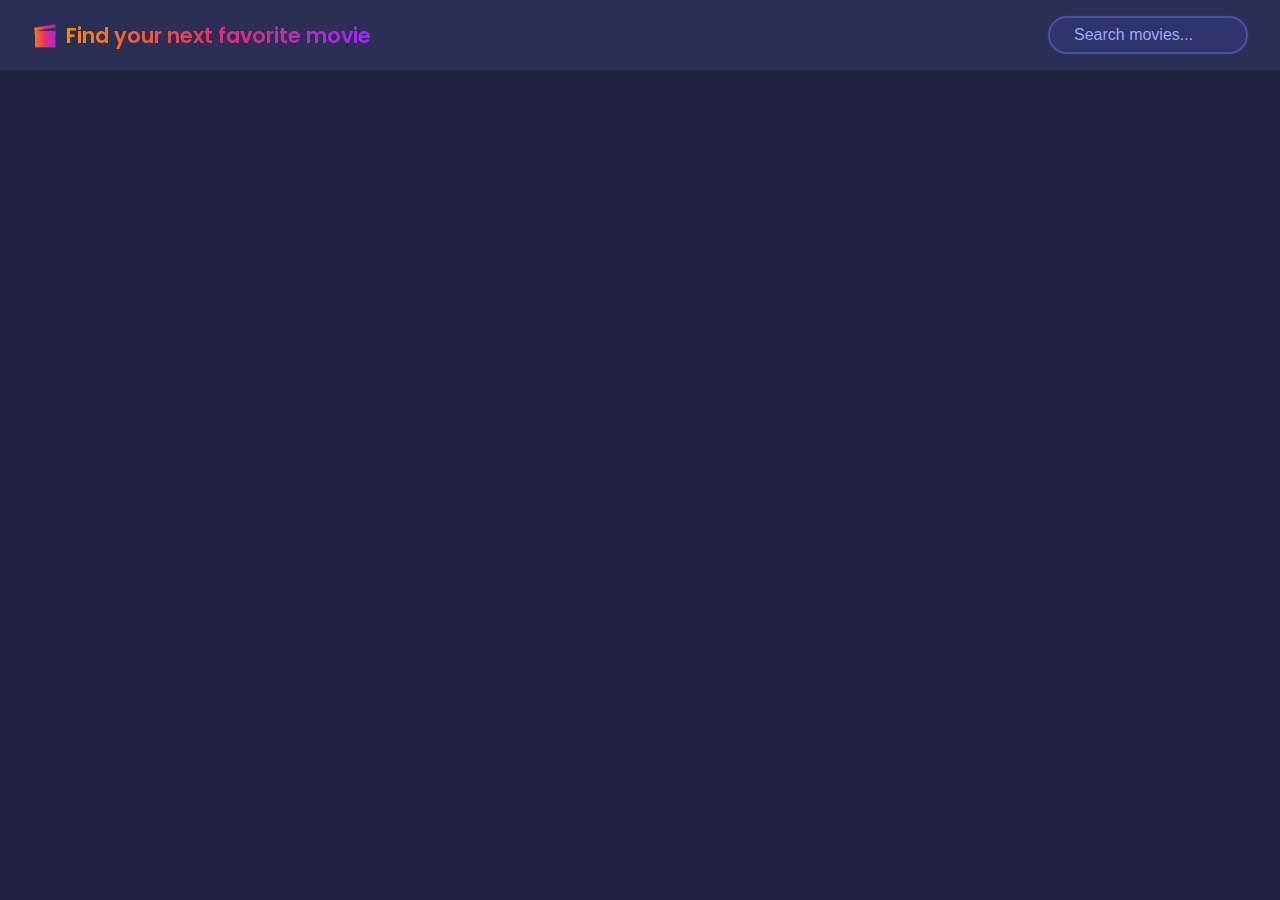
<file: index.html>
<!DOCTYPE html>
<html lang="en">
<head>
    <meta charset="UTF-8">
    <meta name="viewport" content="width=device-width, initial-scale=1.0">
    <title>Movie app</title>
    <link rel="stylesheet" href="example1.css">
</head>
<body>
   <header class="header">
  <div class="tagline">
  <span class="emoji">🎬</span> <span class="text">Find your next favorite movie</span>
</div>

  <form id="form">
    <input type="text" id="search" class="search" placeholder="Search movies...">
  </form>
</header>

    <main id="main">
    
    </main>
   
    <script src="example.js"></script>
</body>
</html>
</file>
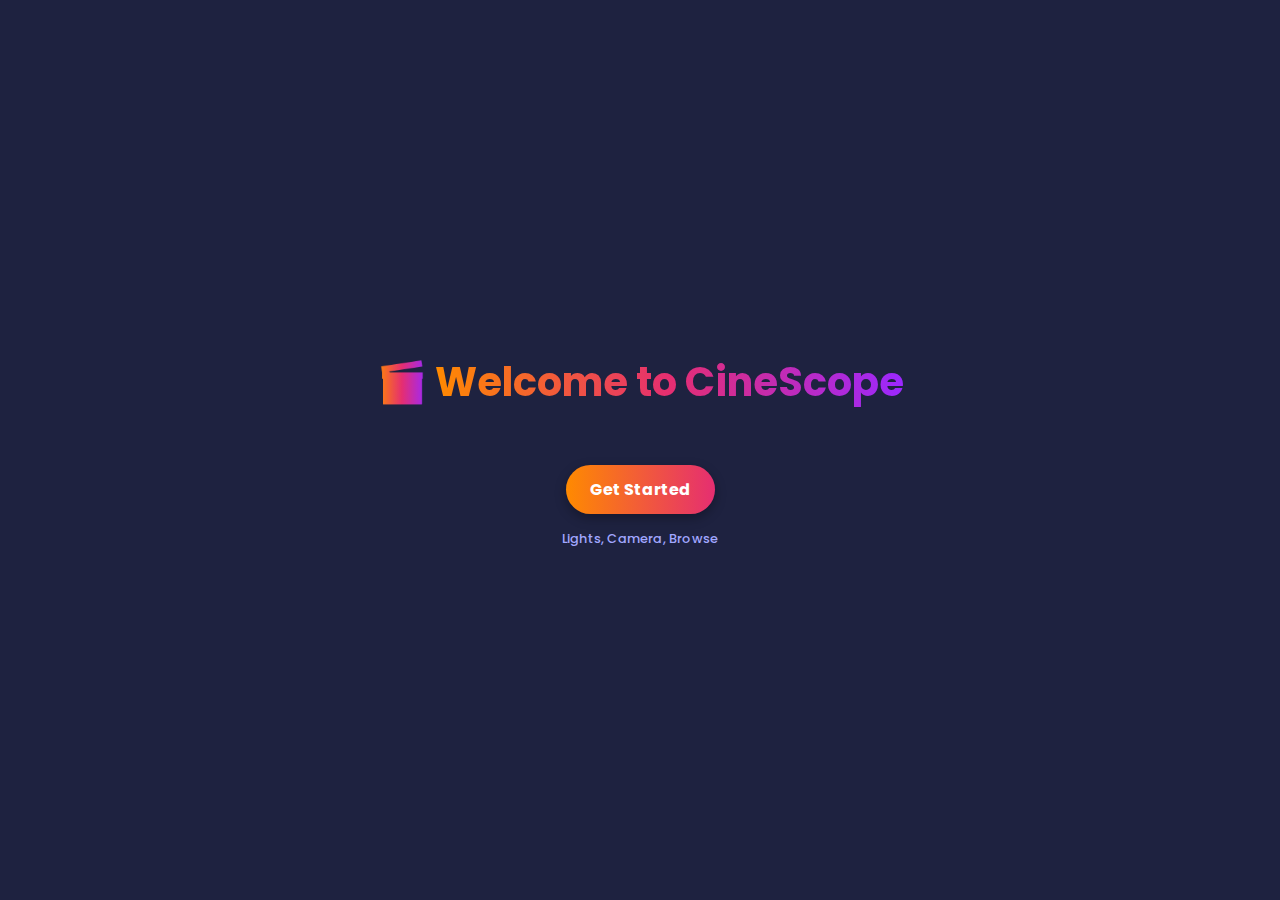
<file: home.html>
<!DOCTYPE html>
<html lang="en">
<head>
  <meta charset="UTF-8" />
  <meta name="viewport" content="width=device-width, initial-scale=1.0"/>
  <title>Welcome | Movie App</title>
  <link rel="stylesheet" href="home.css" />
</head>
<body>
  <div class="container">
    <h1>
  <span class="emoji">🎬</span>
  <span class="gradient-text">Welcome to CineScope</span>
</h1>
      <p class="tagline-main">Browse top-rated, trending, and new movies in one place</p>
      <a href="index.html" class="btn">Get Started</a>
      <p class="sub-tagline">Lights, Camera, Browse</p>
    </div>
  </div>
</body>
</html>
</file>
<file: example1.css>
@import url('https://fonts.googleapis.com/css2?family=Poppins&display=swap');

* {
  box-sizing: border-box;
  margin: 0;
  padding: 0;
}

body {
  background-color: #1e2240;
  font-family: 'Poppins', sans-serif;
  color: #fff;
}

/* Header with right-aligned search */
.header {
  width: 100%;
  padding: 1rem 2rem;
  display: flex;
  justify-content: space-between;
  align-items: center;
  background-color: #2b2e55;
  position: sticky;
  top: 0;
  z-index: 10;
  flex-wrap: wrap;
}

/* Tagline before search */
.tagline {
  display: flex;
  align-items: center;
  font-size: 1.3rem;
  font-weight: 600;
  gap: 0.5rem;
}

.tagline .emoji,
.tagline .text {
  background: linear-gradient(90deg, #ff8a00, #e52e71, #9b28ff);
  -webkit-background-clip: text;
  -webkit-text-fill-color: transparent;
  display: inline-block;
}



@media (min-width: 600px) {
  .header {
    flex-wrap: nowrap;
  }

  .tagline {
    margin-bottom: 0;
  }
}

/* Search input */
.search {
  background-color: #2f346b;
  border: 2px solid #4c52a3;
  border-radius: 30px;
  font-size: 1rem;
  padding: 0.5rem 1.5rem;
  color: #fff;
  width: 200px;
  transition: all 0.3s ease;
  box-shadow: 0 0 5px rgba(76, 82, 163, 0.3);
}

.search::placeholder {
  color: #a1a7ff;
}

.search:focus {
  outline: none;
  width: 280px;
  background-color: #23285a;
  box-shadow: 0 0 10px rgba(125, 133, 255, 0.6);
  border-color: #7d85ff;
}


/* MAIN: 5-column fixed grid */
main {
  display: grid;
  grid-template-columns: repeat(auto-fit, minmax(150px, 1fr)); /* Auto-fit cards */
  gap: 1.5rem;
  padding: 2rem;
  width: 100%;        /* Full screen */
  max-width: 100vw;   /* No overflow */
  box-sizing: border-box;
  overflow-x: hidden; /* Prevent horizontal scroll */
}


/* Movie card */
.movie {
  background-color: #2b2e55;
  border-radius: 10px;
  overflow: hidden;
  position: relative;
  transition: transform 0.3s ease-in-out;
}

.movie:hover {
  transform: scale(1.03);
}

/* Poster image */
/* .movie img {
  width: 150%;
  height: 220px; /* Shorter height for consistent display */
  /* object-fit: cover;
  border-bottom: 1px solid #1e2240;
  border-top-left-radius: 10px;
  border-top-right-radius: 10px;
} */ 
 .movie img {
  width: 100%;
  height: 240px; /* slightly taller image */
  object-fit: cover;
}


/* Title + Rating */
.movie-info {
  padding: 0.75rem 1rem 1rem;
  display: flex;
  justify-content: space-between;
  align-items: center;
}

.movie-info h3 {
  font-size: 0.85rem;
  font-weight: 500;
  color: #fff;
}

.movie-info span {
  font-size: 0.8rem;
  font-weight: bold;
  background-color: #1e2240;
  padding: 0.25rem 0.6rem;
  border-radius: 5px;
}

.movie-info span.green {
  color: #66e07f;
}
.movie-info span.orange {
  color: #ffa500;
}
.movie-info span.red {
  color: #ff6b6b;
}

/* Overview box */
.overview {
  position: absolute;
  bottom: 0;
  left: 0;
  right: 0;
  max-height: 100%;
  background-color: #fff;
  color: #111;
  padding: 1rem;
  transform: translateY(100%);
  transition: transform 0.3s ease-in-out;
  font-size: 0.85rem;
  /* text-align: justify; */
  word-spacing: -0.1px;

  overflow-y: auto; /* allows vertical scrolling */
  scrollbar-width: thin; /* for Firefox */
  scrollbar-color: #888 #eee; /* scroll color */
}

/* Optional: Chrome scrollbar style */
.overview::-webkit-scrollbar {
  width: 6px;
}
.overview::-webkit-scrollbar-thumb {
  background-color: #888;
  border-radius: 3px;
}
.movie:hover .overview {
  transform: translateY(0);
}
</file>
<file: home.css>
@import url('https://fonts.googleapis.com/css2?family=Poppins&display=swap');

* {
  margin: 0;
  padding: 0;
  box-sizing: border-box;
}

body {
  background-color: #1e2240;
  font-family: 'Poppins', sans-serif;
  color: #fff;
  height: 100vh;
  display: flex;
  align-items: center;
  justify-content: center;
}

.container {
  text-align: center;
  padding: 2rem;
  max-width: 600px;
}
h1 {
  font-size: 2.5rem;
  display: flex;
  align-items: center;
  justify-content: center;
  gap: 0.5rem;
}

.emoji,
.gradient-text {
  background: linear-gradient(90deg, #ff8a00, #e52e71, #9b28ff);
  -webkit-background-clip: text;
  -webkit-text-fill-color: transparent;
  font-weight: 700;
  animation: pulse 3s infinite;
}


.content p {
 font-size: 0.85rem;         
  color: #ccc;
  margin-bottom: 2rem;
  line-height: 1.6;
  letter-spacing: 0.3px;
}


/* Get Started Button */
.btn {
  display: inline-block;
  padding: 0.75rem 1.5rem;
  background: linear-gradient(to right, #ff8a00, #e52e71);
  color: #fff;
  font-weight: bold;
  border-radius: 30px;
  text-decoration: none;
  transition: transform 0.3s ease;
  box-shadow: 0 4px 12px rgba(0, 0, 0, 0.3);
}

.btn:hover {
  transform: scale(1.05);
}

/* 🎬 Tagline below button */
.sub-tagline {
  margin-top: 1rem;
  font-size: 0.8rem;
  color: #a1a7ff;
  font-weight: 500;
  letter-spacing: 0.2px;
  text-align: center;
}

.tagline-main {
  font-size: 0.9rem;
  color: #ddddff;
  margin-bottom: 2rem;
  line-height: 1.5;
  letter-spacing: 0.3px;
  text-align: center;

  /* Add glow effect */
  text-shadow: 0 0 4px rgba(255, 255, 255, 0.1),
               0 0 6px rgba(128, 128, 255, 0.3);

  /* Optional fade-in animation */
  opacity: 0;
  animation: fadeIn 2s ease-in-out forwards;
}

@keyframes fadeIn {
  to {
    opacity: 1;
  }
}

/* Animations */
@keyframes pulse {
  0% { transform: scale(1); }
  50% { transform: scale(1.03); }
  100% { transform: scale(1); }
}

@keyframes fadeIn {
  from {
    opacity: 0;
    transform: translateY(8px);
  }
  to {
    opacity: 1;
    transform: translateY(0);
  }
}
</file>
